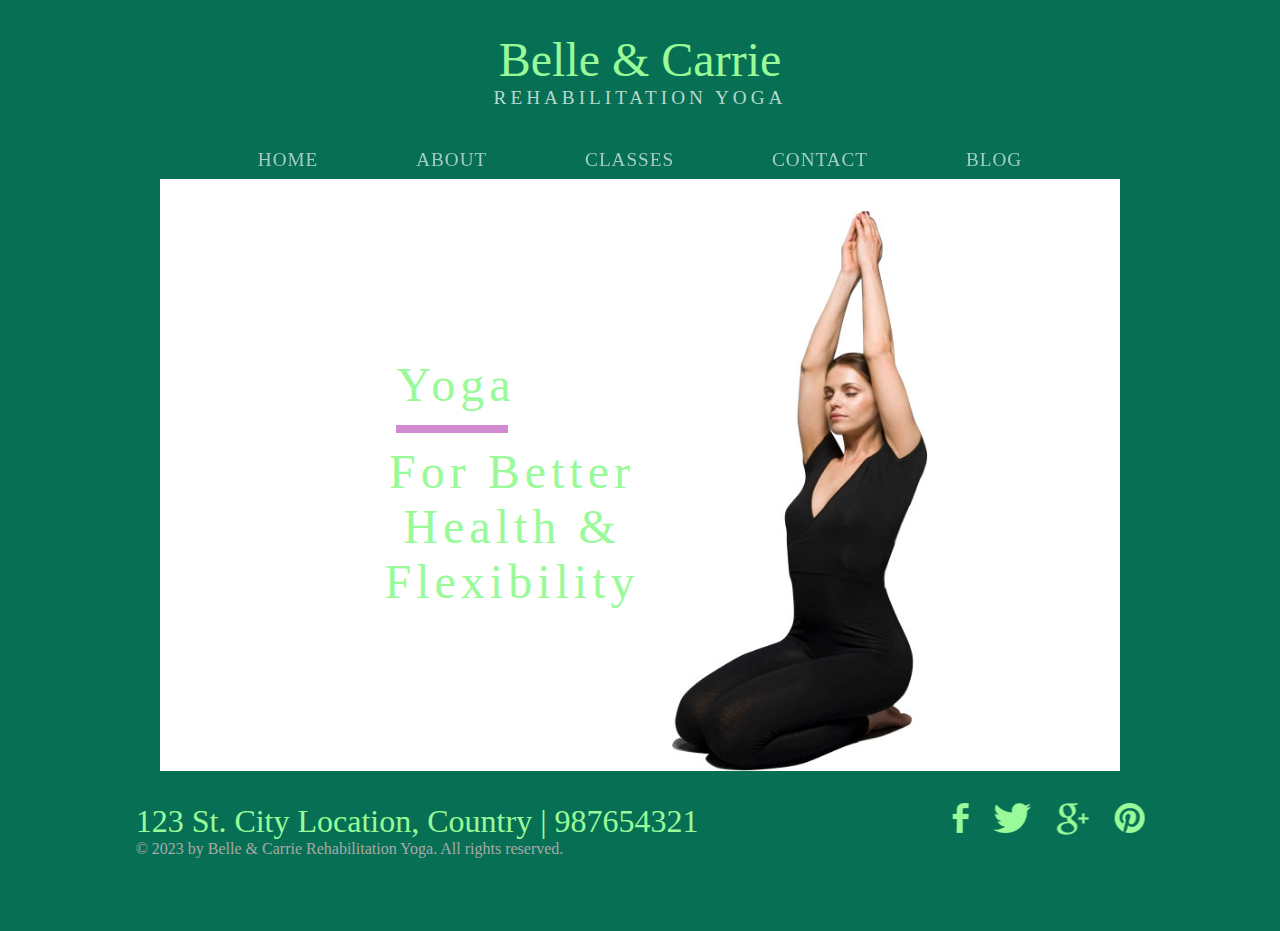
<file: grid responsive/index.html>
<!DOCTYPE html>
<html lang="en">
  <head>
    <meta charset="UTF-8" />
    <meta http-equiv="X-UA-Compatible" content="IE=edge" />
    <meta name="viewport" content="width=device-width, initial-scale=1.0" />
    <title>Document</title>
    <link rel="stylesheet" href="style.css" />
  </head>
  <body>
    <div class="header">
      <div class="header__brige">
        <input class="checkbox" type="checkbox" id="label" />
        <nav class="nav__list">
          <ul class="nav__ul__list">
            <li><a href="index.html">home</a></li>
            <li><a href="about.html">about</a></li>
            <li><a href="classes.html">classes</a></li>
            <li><a href="contact.html">contact</a></li>
            <li><a href="blog.html">blog</a></li>
          </ul>
        </nav>
        <label class="label" for="label">
          <span class="bar bar__one"></span>
          <span class="bar bar__two"></span>
          <span class="bar bar__three"></span>
        </label>
        <div class="header__box">
          <div class="block">
            <h1>belle & carrie</h1>
            <h3>rehabilitation yoga</h3>
          </div>
        </div>
        <div class="hero container">
          <div class="hero__main">
            <div class="hero__main__left">
              <h1 class="hero__main__left__h1 yoga">yoga</h1>
              <h1 class="hero__main__left__h1">
                for better health & flexibility
              </h1>
            </div>
            <div class="girl__block">
              <img class="girl__img" src="./images/lady-in-yoga.jpg" alt="" />
            </div>
          </div>
        </div>
      </div>
    </div>
    <div class="header__footer hero__header__footer">
      <div class="header__footer__left">
        <p class="header__footer__font__one">
          123 St. City Location, Country | 987654321
        </p>
        <p class="header__footer__font__two">
          © 2023 by Belle & Carrie Rehabilitation Yoga. All rights reserved.
        </p>
      </div>
      <div class="social__media">
        <a href=""><img src="./images/icon-facebook.png" alt="" /></a>
        <a href=""><img src="./images/icon-twitter.png" alt="" /></a>
        <a href=""><img src="./images/icon-googleplus.png" alt="" /></a>
        <a href=""><img src="./images/icon-pinterest.png" alt="" /></a>
      </div>
    </div>
  </body>
</html>
</file>
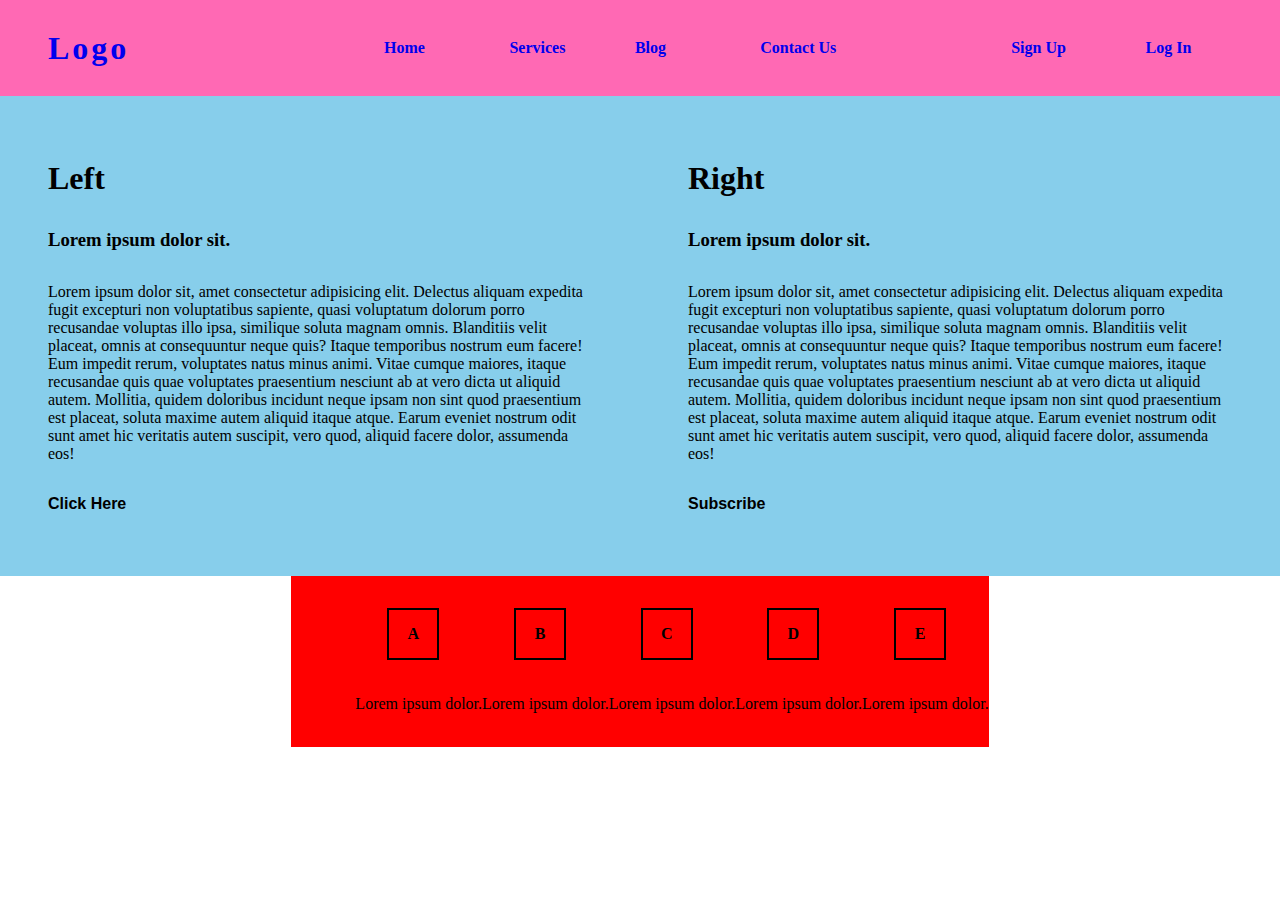
<file: grid web/index.html>
<!DOCTYPE html>
<html lang="en">
  <head>
    <meta charset="UTF-8" />
    <meta http-equiv="X-UA-Compatible" content="IE=edge" />
    <meta name="viewport" content="width=device-width, initial-scale=1.0" />
    <title>Document</title>
    <link rel="stylesheet" href="style.css" />
  </head>
  <body>
    <div class="parent">
      <header class="header">
        <div><a class="logo" href="#">logo</a></div>
        <nav class="nav__list">
          <ul class="nav__list__ul">
            <li class="nav__list__li"><a href="#">home</a></li>
            <li class="nav__list__li"><a href="#">services</a></li>
            <li class="nav__list__li"><a href="#">blog</a></li>
            <li class="nav__list__li"><a href="#">contact us</a></li>
          </ul>
          <div class="nav__list__twoul">
            <li class="nav__list__li"><a href="#">sign up</a></li>
            <li class="nav__list__li"><a href="#">log in</a></li>
          </div>
        </nav>
      </header>
      <main class="main">
        <div class="main__left">
          <h1>left</h1>
          <h3>Lorem ipsum dolor sit.</h3>
          <p>
            Lorem ipsum dolor sit, amet consectetur adipisicing elit. Delectus
            aliquam expedita fugit excepturi non voluptatibus sapiente, quasi
            voluptatum dolorum porro recusandae voluptas illo ipsa, similique
            soluta magnam omnis. Blanditiis velit placeat, omnis at consequuntur
            neque quis? Itaque temporibus nostrum eum facere! Eum impedit rerum,
            voluptates natus minus animi. Vitae cumque maiores, itaque
            recusandae quis quae voluptates praesentium nesciunt ab at vero
            dicta ut aliquid autem. Mollitia, quidem doloribus incidunt neque
            ipsam non sint quod praesentium est placeat, soluta maxime autem
            aliquid itaque atque. Earum eveniet nostrum odit sunt amet hic
            veritatis autem suscipit, vero quod, aliquid facere dolor, assumenda
            eos!
          </p>
          <div class="block"><button class="btn">click here</button></div>
        </div>
        <div class="main__right">
          <h1>right</h1>
          <h3>Lorem ipsum dolor sit.</h3>
          <p>
            Lorem ipsum dolor sit, amet consectetur adipisicing elit. Delectus
            aliquam expedita fugit excepturi non voluptatibus sapiente, quasi
            voluptatum dolorum porro recusandae voluptas illo ipsa, similique
            soluta magnam omnis. Blanditiis velit placeat, omnis at consequuntur
            neque quis? Itaque temporibus nostrum eum facere! Eum impedit rerum,
            voluptates natus minus animi. Vitae cumque maiores, itaque
            recusandae quis quae voluptates praesentium nesciunt ab at vero
            dicta ut aliquid autem. Mollitia, quidem doloribus incidunt neque
            ipsam non sint quod praesentium est placeat, soluta maxime autem
            aliquid itaque atque. Earum eveniet nostrum odit sunt amet hic
            veritatis autem suscipit, vero quod, aliquid facere dolor, assumenda
            eos!
          </p>
          <div class="block"><button class="btn">subscribe</button></div>
        </div>
      </main>
      <footer class="footer">
        <div class="footer__up">
          <div class="box">a</div>
          <div class="box">b</div>
          <div class="box">c</div>
          <div class="box">d</div>
          <div class="box">e</div>
        </div>
        <div class="footer__down">
          <div class="block">Lorem ipsum dolor.</div>
          <div class="block">Lorem ipsum dolor.</div>
          <div class="block">Lorem ipsum dolor.</div>
          <div class="block">Lorem ipsum dolor.</div>
          <div class="block">Lorem ipsum dolor.</div>
        </div>
      </footer>
    </div>
  </body>
</html>
</file>
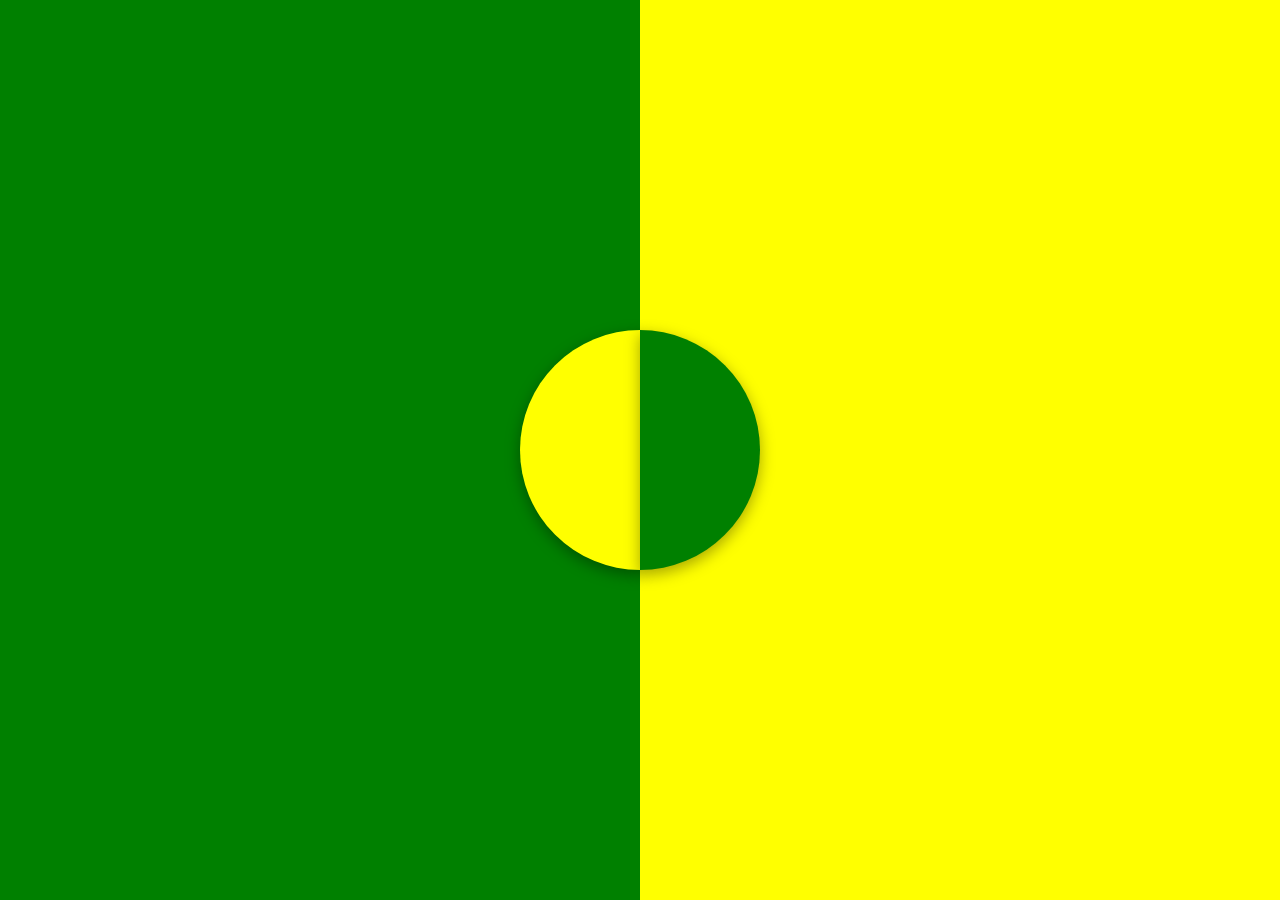
<file: one/index.html>
<!DOCTYPE html>
<html lang="en">
  <head>
    <meta charset="UTF-8" />
    <meta http-equiv="X-UA-Compatible" content="IE=edge" />
    <meta name="viewport" content="width=device-width, initial-scale=1.0" />
    <title>khushi</title>
    <link rel="stylesheet" href="style.css" />
  </head>
  <body>
    <div class="parent">
      <div class="left"></div>
      <div class="right"></div>
      <div class="circle">
        <div class="circle__left"></div>
        <div class="circle__right"></div>
      </div>
    </div>
  </body>
</html>
</file>
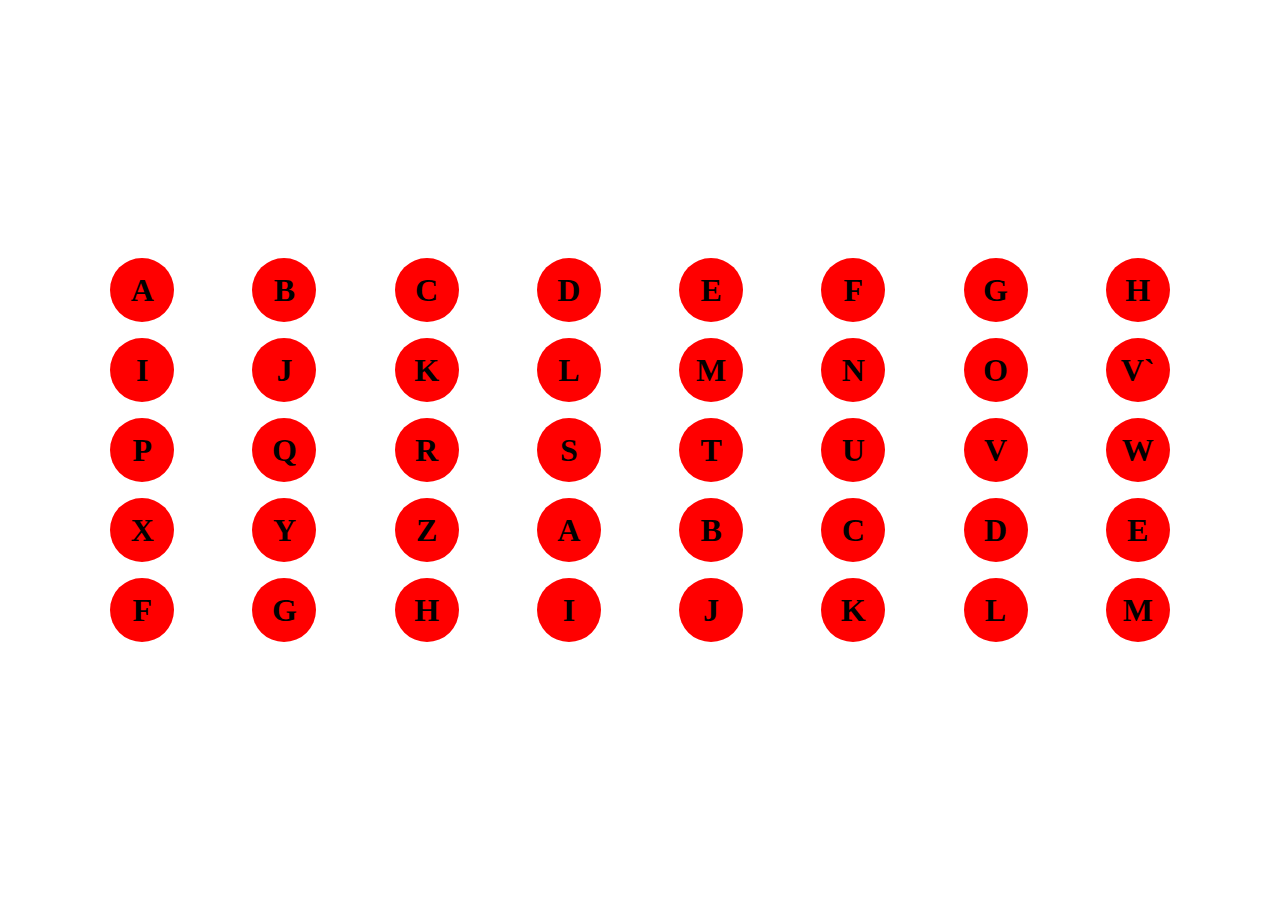
<file: two/index.html>
<!DOCTYPE html>
<html lang="en">
  <head>
    <meta charset="UTF-8" />
    <meta http-equiv="X-UA-Compatible" content="IE=edge" />
    <meta name="viewport" content="width=device-width, initial-scale=1.0" />
    <title>Document</title>
    <link rel="stylesheet" href="style.css" />
  </head>
  <body>
    <div class="parent">
      <div class="one">
        <div class="eight">a</div>
        <div class="eight">b</div>
        <div class="eight">c</div>
        <div class="eight">d</div>
        <div class="eight">e</div>
        <div class="eight">f</div>
        <div class="eight">g</div>
        <div class="eight">h</div>
      </div>
      <div class="two">
        <div class="eight">i</div>
        <div class="eight">j</div>
        <div class="eight">k</div>
        <div class="eight">l</div>
        <div class="eight">m</div>
        <div class="eight">n</div>
        <div class="eight">o</div>
        <div class="eight">v`</div>
      </div>
      <div class="three">
        <div class="eight">p</div>
        <div class="eight">q</div>
        <div class="eight">r</div>
        <div class="eight">s</div>
        <div class="eight">t</div>
        <div class="eight">u</div>
        <div class="eight">v</div>
        <div class="eight">w</div>
      </div>
      <div class="four">
        <div class="eight">x</div>
        <div class="eight">y</div>
        <div class="eight">z</div>
        <div class="eight">a</div>
        <div class="eight">b</div>
        <div class="eight">c</div>
        <div class="eight">d</div>
        <div class="eight">e</div>
      </div>
      <div class="five">
        <div class="eight">f</div>
        <div class="eight">g</div>
        <div class="eight">h</div>
        <div class="eight">i</div>
        <div class="eight">j</div>
        <div class="eight">k</div>
        <div class="eight">l</div>
        <div class="eight">m</div>
      </div>
    </div>
  </body>
</html>
</file>
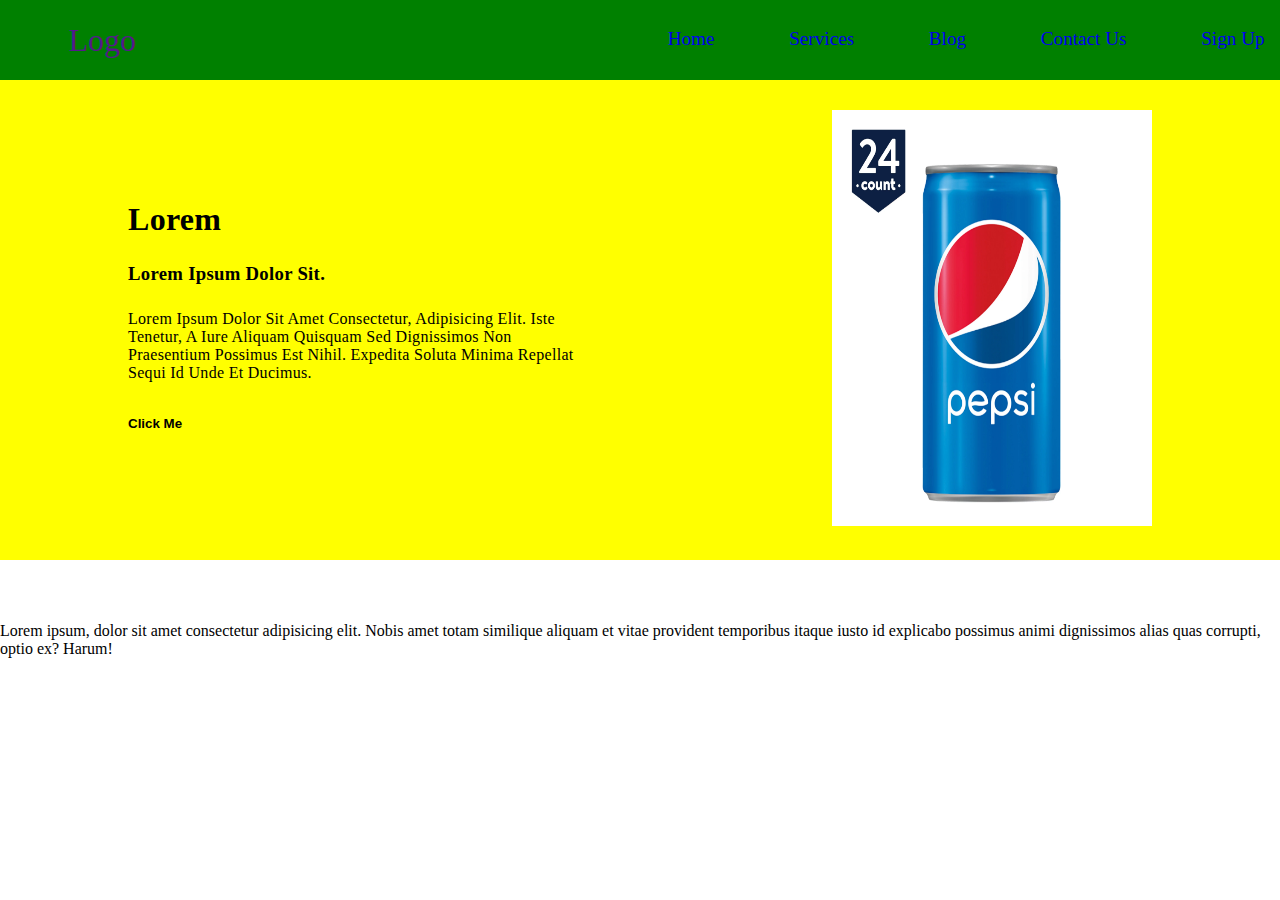
<file: website sasti/index.html>
<!DOCTYPE html>
<html lang="en">
  <head>
    <meta charset="UTF-8" />
    <meta http-equiv="X-UA-Compatible" content="IE=edge" />
    <meta name="viewport" content="width=device-width, initial-scale=1.0" />
    <title>Document</title>
    <link rel="stylesheet" href="style.css" />
  </head>
  <body>
    <div class="parent">
      <header class="header">
        <div class="logo"><a href="">logo</a></div>
        <nav class="header__nav">
          <ul>
            <li><a href="#">home</a></li>
            <li><a href="#">services</a></li>
            <li><a href="#">blog</a></li>
            <li><a href="#">contact us</a></li>
            <li><a href="#">sign up</a></li>
          </ul>
        </nav>
      </header>
      <main class="main">
        <div class="main__left">
          <h1>lorem</h1>
          <h3>Lorem ipsum dolor sit.</h3>
          <p>
            Lorem ipsum dolor sit amet consectetur, adipisicing elit. Iste
            tenetur, a iure aliquam quisquam sed dignissimos non praesentium
            possimus est nihil. Expedita soluta minima repellat sequi id unde et
            ducimus.
          </p>
          <div class="block"><button class="btn">click me</button></div>
        </div>
        <div class="main__right">
          <img class="pepsi" src="../website sasti/pepso.webp" alt="" />
        </div>
      </main>
      <footer class="footer">
        <p>
          Lorem ipsum, dolor sit amet consectetur adipisicing elit. Nobis amet
          totam similique aliquam et vitae provident temporibus itaque iusto id
          explicabo possimus animi dignissimos alias quas corrupti, optio ex?
          Harum!
        </p>
      </footer>
    </div>
  </body>
</html>
</file>
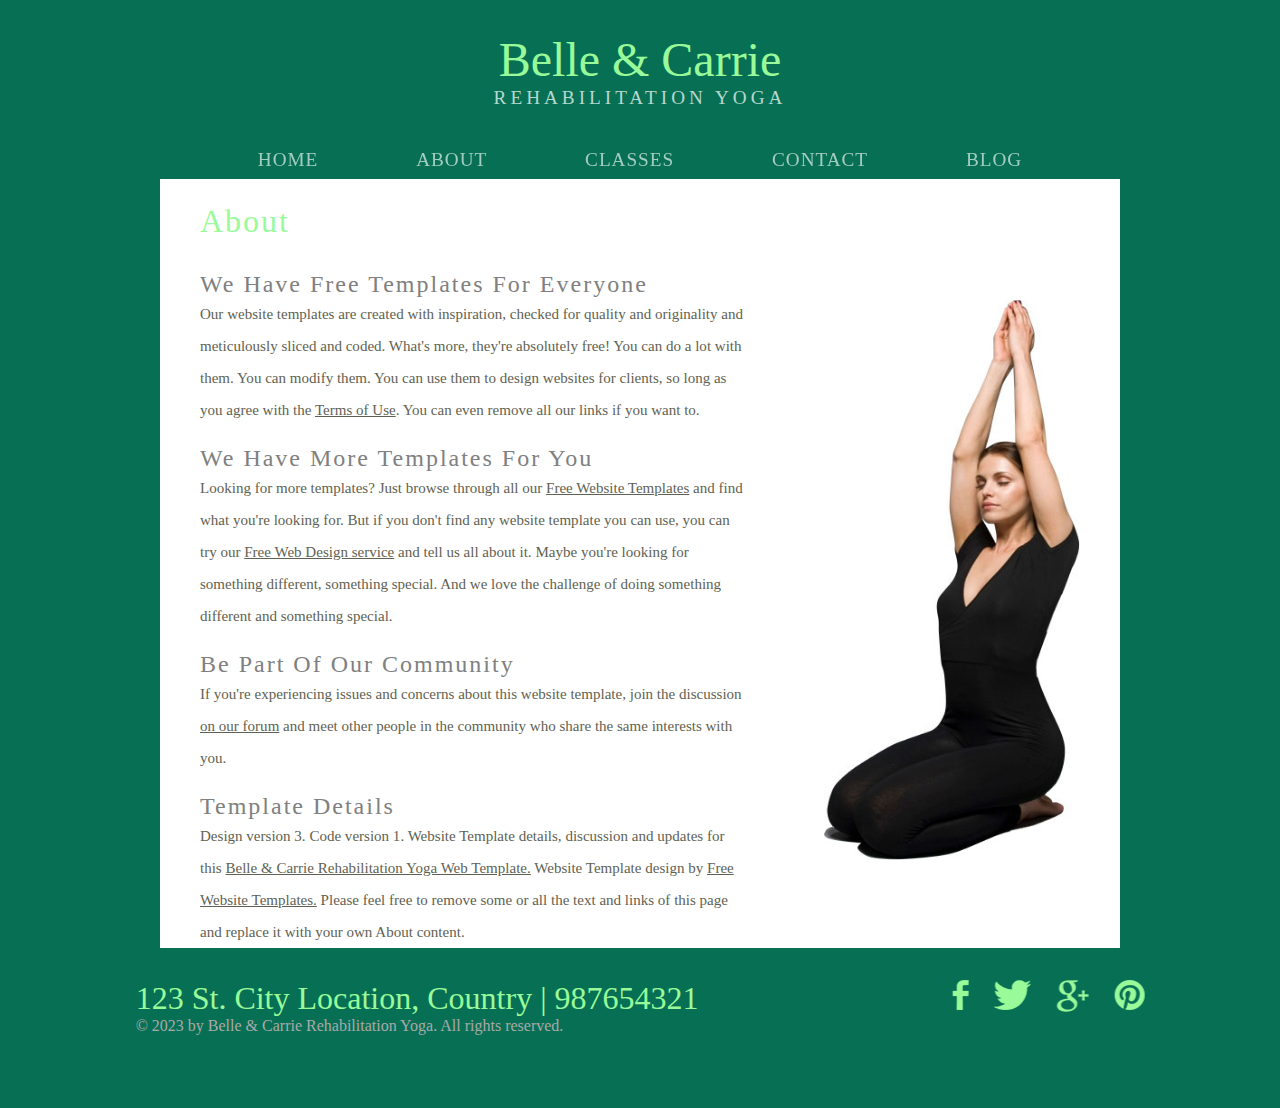
<file: grid responsive/about.html>
<!DOCTYPE html>
<html lang="en">
  <head>
    <meta charset="UTF-8" />
    <meta http-equiv="X-UA-Compatible" content="IE=edge" />
    <meta name="viewport" content="width=device-width, initial-scale=1.0" />
    <title>Document</title>
    <link rel="stylesheet" href="style.css" />
  </head>
  <body>
    <div class="header">
      <div class="header__brige">
        <input class="checkbox" type="checkbox" id="label" />
        <nav class="nav__list">
          <ul class="nav__ul__list">
            <li><a href="index.html">home</a></li>
            <li><a href="about.html">about</a></li>
            <li><a href="classes.html">classes</a></li>
            <li><a href="contact.html">contact</a></li>
            <li><a href="blog.html">blog</a></li>
          </ul>
        </nav>
        <label class="label" for="label">
          <span class="bar bar__one"></span>
          <span class="bar bar__two"></span>
          <span class="bar bar__three"></span>
        </label>
        <div class="header__box">
          <div class="block">
            <h1>belle & carrie</h1>
            <h3>rehabilitation yoga</h3>
          </div>
        </div>
        <div class="about container">
          <div class="left__about">
            <h1>about</h1>
            <div class="pair">
              <h3>We Have Free Templates for Everyone</h3>
              <p>
                Our website templates are created with inspiration, checked for
                quality and originality and meticulously sliced and coded.
                What's more, they're absolutely free! You can do a lot with
                them. You can modify them. You can use them to design websites
                for clients, so long as you agree with the
                <a class="links" href="">Terms of Use</a>. You can even remove
                all our links if you want to.
              </p>
            </div>
            <div class="pair">
              <h3>We Have More Templates for You</h3>
              <p>
                Looking for more templates? Just browse through all our
                <a class="links" href="">Free Website Templates</a> and find
                what you're looking for. But if you don't find any website
                template you can use, you can try our
                <a class="links" href="">Free Web Design service</a> and tell us
                all about it. Maybe you're looking for something different,
                something special. And we love the challenge of doing something
                different and something special.
              </p>
            </div>
            <div class="pair">
              <h3>Be Part of Our Community</h3>
              <p>
                If you're experiencing issues and concerns about this website
                template, join the discussion
                <a class="links" href="">on our forum</a> and meet other people
                in the community who share the same interests with you.
              </p>
            </div>
            <div class="pair">
              <h3>Template Details</h3>
              <p>
                Design version 3. Code version 1. Website Template details,
                discussion and updates for this
                <a class="links" href=""
                  >Belle & Carrie Rehabilitation Yoga Web Template.</a
                >
                Website Template design by
                <a class="links" href="">Free Website Templates.</a> Please feel
                free to remove some or all the text and links of this page and
                replace it with your own About content.
              </p>
            </div>
          </div>
          <div class="right__about">
            <div class="girl__block">
              <img class="girl__img" src="./images/lady-in-yoga.jpg" alt="" />
            </div>
          </div>
        </div>
      </div>
    </div>
    <div class="header__footer about__header__footer">
      <div class="header__footer__left">
        <p class="header__footer__font__one">
          123 St. City Location, Country | 987654321
        </p>
        <p class="header__footer__font__two">
          © 2023 by Belle & Carrie Rehabilitation Yoga. All rights reserved.
        </p>
      </div>
      <div class="social__media">
        <a href=""><img src="./images/icon-facebook.png" alt="" /></a>
        <a href=""><img src="./images/icon-twitter.png" alt="" /></a>
        <a href=""><img src="./images/icon-googleplus.png" alt="" /></a>
        <a href=""><img src="./images/icon-pinterest.png" alt="" /></a>
      </div>
    </div>
  </body>
</html>
</file>
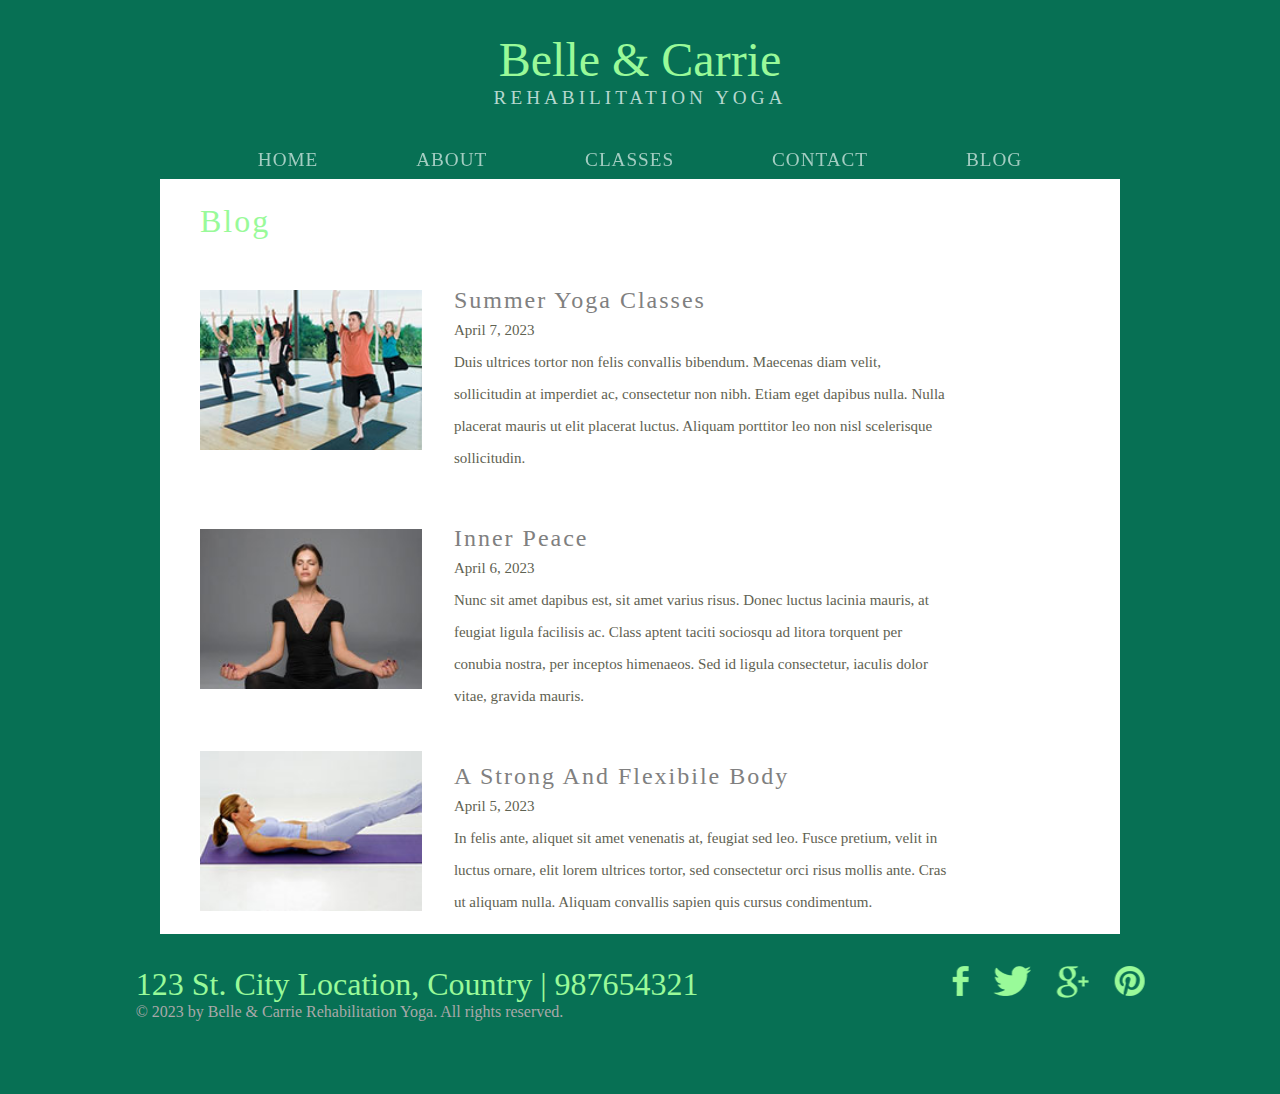
<file: grid responsive/blog.html>
<!DOCTYPE html>
<html lang="en">
  <head>
    <meta charset="UTF-8" />
    <meta http-equiv="X-UA-Compatible" content="IE=edge" />
    <meta name="viewport" content="width=device-width, initial-scale=1.0" />
    <title>Document</title>
    <link rel="stylesheet" href="style.css" />
  </head>
  <body>
    <div class="header">
      <div class="header__brige">
        <input class="checkbox" type="checkbox" id="label" />
        <nav class="nav__list">
          <ul class="nav__ul__list">
            <li><a href="index.html">home</a></li>
            <li><a href="about.html">about</a></li>
            <li><a href="classes.html">classes</a></li>
            <li><a href="contact.html">contact</a></li>
            <li><a href="blog.html">blog</a></li>
          </ul>
        </nav>
        <label class="label" for="label">
          <span class="bar bar__one"></span>
          <span class="bar bar__two"></span>
          <span class="bar bar__three"></span>
        </label>
        <div class="header__box">
          <div class="block">
            <h1>belle & carrie</h1>
            <h3>rehabilitation yoga</h3>
          </div>
        </div>
        <div class="blog container">
          <div class="left__blog">
            <h1>blog</h1>
          </div>
          <div class="right__blog">
            <div class="blog__block">
              <img src="./images/group-yoga.jpg" alt="" />
              <div class="pair">
                <h3>summer yoga classes</h3>
                <p>April 7, 2023</p>
                <p>
                  Duis ultrices tortor non felis convallis bibendum. Maecenas
                  diam velit, sollicitudin at imperdiet ac, consectetur non
                  nibh. Etiam eget dapibus nulla. Nulla placerat mauris ut elit
                  placerat luctus. Aliquam porttitor leo non nisl scelerisque
                  sollicitudin.
                </p>
              </div>
            </div>
            <div class="blog__block">
              <img src="./images/yoga-concentrating.jpg" alt="" />
              <div class="pair">
                <h3>inner peace</h3>
                <p>April 6, 2023</p>
                <p>
                  Nunc sit amet dapibus est, sit amet varius risus. Donec luctus
                  lacinia mauris, at feugiat ligula facilisis ac. Class aptent
                  taciti sociosqu ad litora torquent per conubia nostra, per
                  inceptos himenaeos. Sed id ligula consectetur, iaculis dolor
                  vitae, gravida mauris.
                </p>
              </div>
            </div>
            <div class="blog__block">
              <img src="./images/lying-yoga.jpg" alt="" />
              <div class="pair">
                <h3>a strong and flexibile body</h3>
                <p>April 5, 2023</p>
                <p>
                  In felis ante, aliquet sit amet venenatis at, feugiat sed leo.
                  Fusce pretium, velit in luctus ornare, elit lorem ultrices
                  tortor, sed consectetur orci risus mollis ante. Cras ut
                  aliquam nulla. Aliquam convallis sapien quis cursus
                  condimentum.
                </p>
              </div>
            </div>
          </div>
        </div>
      </div>
    </div>
    <div class="header__footer blog__header__footer">
      <div class="header__footer__left">
        <p class="header__footer__font__one">
          123 St. City Location, Country | 987654321
        </p>
        <p class="header__footer__font__two">
          © 2023 by Belle & Carrie Rehabilitation Yoga. All rights reserved.
        </p>
      </div>
      <div class="social__media">
        <a href=""><img src="./images/icon-facebook.png" alt="" /></a>
        <a href=""><img src="./images/icon-twitter.png" alt="" /></a>
        <a href=""><img src="./images/icon-googleplus.png" alt="" /></a>
        <a href=""><img src="./images/icon-pinterest.png" alt="" /></a>
      </div>
    </div>
  </body>
</html>
</file>
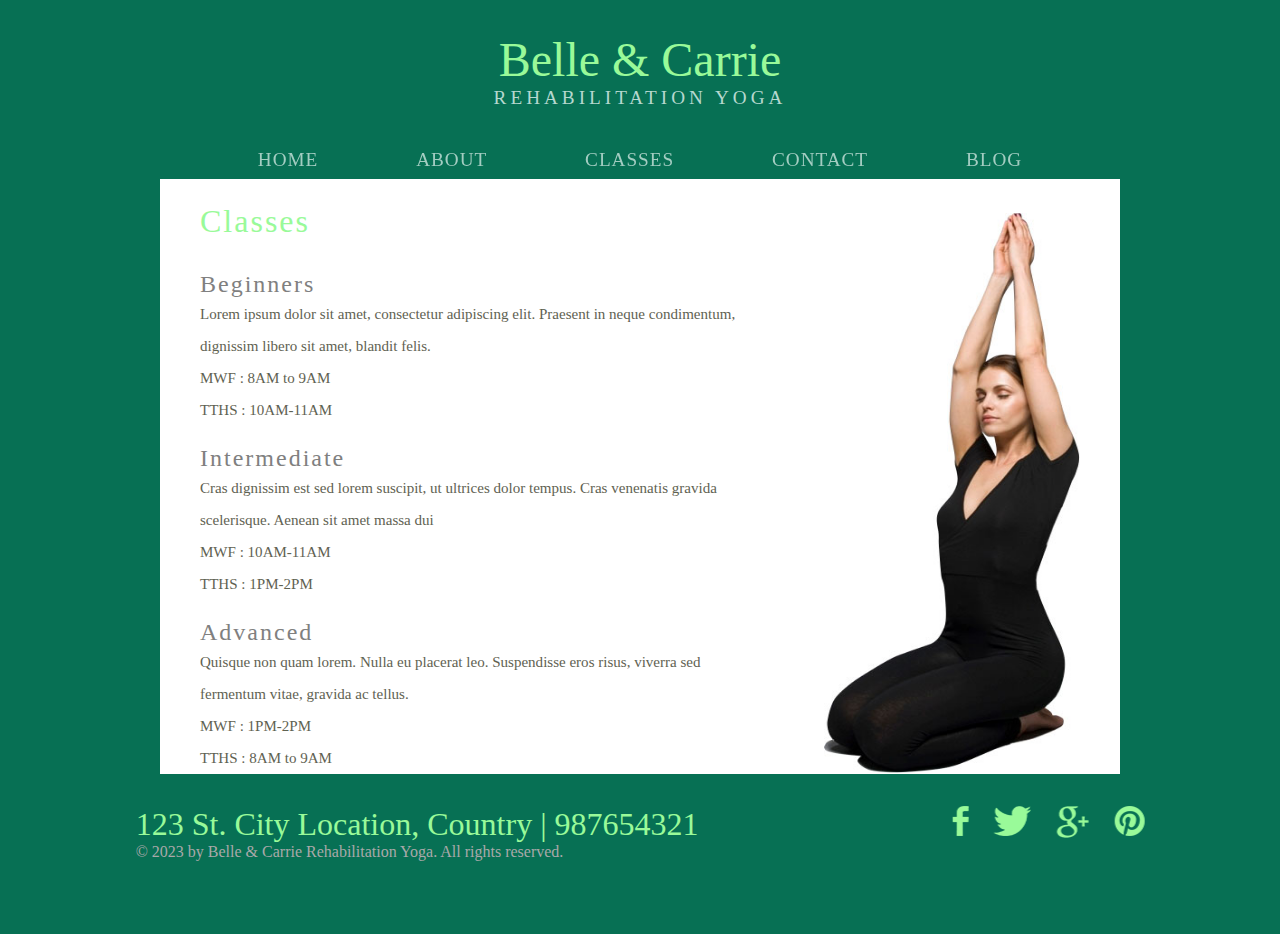
<file: grid responsive/classes.html>
<!DOCTYPE html>
<html lang="en">
  <head>
    <meta charset="UTF-8" />
    <meta http-equiv="X-UA-Compatible" content="IE=edge" />
    <meta name="viewport" content="width=device-width, initial-scale=1.0" />
    <title>Document</title>
    <link rel="stylesheet" href="style.css" />
  </head>
  <body>
    <div class="header">
      <div class="header__brige">
        <input class="checkbox" type="checkbox" id="label" />
        <nav class="nav__list">
          <ul class="nav__ul__list">
            <li><a href="index.html">home</a></li>
            <li><a href="about.html">about</a></li>
            <li><a href="classes.html">classes</a></li>
            <li><a href="contact.html">contact</a></li>
            <li><a href="blog.html">blog</a></li>
          </ul>
        </nav>
        <label class="label" for="label">
          <span class="bar bar__one"></span>
          <span class="bar bar__two"></span>
          <span class="bar bar__three"></span>
        </label>
        <div class="header__box">
          <div class="block">
            <h1>belle & carrie</h1>
            <h3>rehabilitation yoga</h3>
          </div>
        </div>
        <div class="classes container">
          <div class="left__classes">
            <h1>classes</h1>
            <div class="pair">
              <h3>Beginners</h3>
              <p>
                Lorem ipsum dolor sit amet, consectetur adipiscing elit.
                Praesent in neque condimentum, dignissim libero sit amet,
                blandit felis.
              </p>
              <p>MWF : 8AM to 9AM</p>
              <p>TTHS : 10AM-11AM</p>
            </div>
            <div class="pair">
              <h3>Intermediate</h3>
              <p>
                Cras dignissim est sed lorem suscipit, ut ultrices dolor tempus.
                Cras venenatis gravida scelerisque. Aenean sit amet massa dui
              </p>
              <p>MWF : 10AM-11AM</p>
              <p>TTHS : 1PM-2PM</p>
            </div>
            <div class="pair">
              <h3>Advanced</h3>
              <p>
                Quisque non quam lorem. Nulla eu placerat leo. Suspendisse eros
                risus, viverra sed fermentum vitae, gravida ac tellus.
              </p>
              <p>MWF : 1PM-2PM</p>
              <p>TTHS : 8AM to 9AM</p>
            </div>
          </div>
          <div class="right__classes">
            <div class="girl__block">
              <img class="girl__img" src="./images/lady-in-yoga.jpg" alt="" />
            </div>
          </div>
        </div>
      </div>
    </div>
    <div class="header__footer classes__header__footer">
      <div class="header__footer__left">
        <p class="header__footer__font__one">
          123 St. City Location, Country | 987654321
        </p>
        <p class="header__footer__font__two">
          © 2023 by Belle & Carrie Rehabilitation Yoga. All rights reserved.
        </p>
      </div>
      <div class="social__media">
        <a href=""><img src="./images/icon-facebook.png" alt="" /></a>
        <a href=""><img src="./images/icon-twitter.png" alt="" /></a>
        <a href=""><img src="./images/icon-googleplus.png" alt="" /></a>
        <a href=""><img src="./images/icon-pinterest.png" alt="" /></a>
      </div>
    </div>
  </body>
</html>
</file>
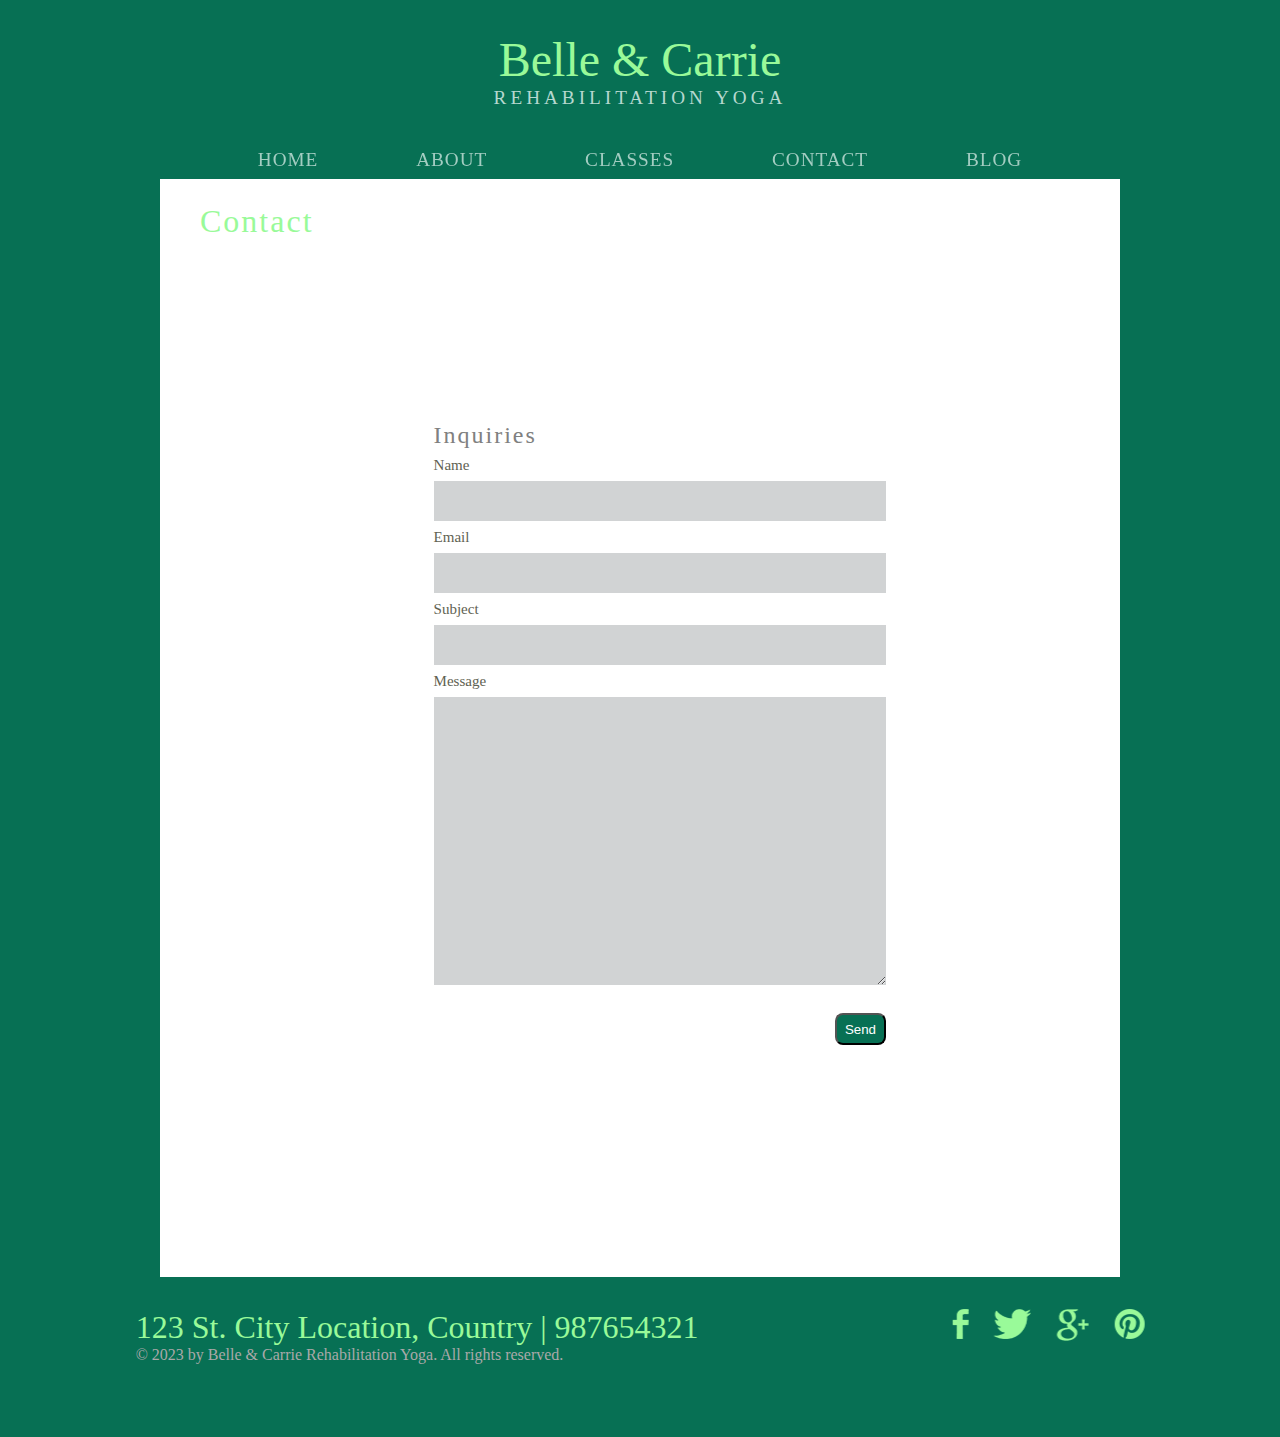
<file: grid responsive/contact.html>
<!DOCTYPE html>
<html lang="en">
  <head>
    <meta charset="UTF-8" />
    <meta http-equiv="X-UA-Compatible" content="IE=edge" />
    <meta name="viewport" content="width=device-width, initial-scale=1.0" />
    <title>Document</title>
    <link rel="stylesheet" href="style.css" />
  </head>
  <body>
    <div class="header">
      <div class="header__brige">
        <input class="checkbox" type="checkbox" id="label" />
        <nav class="nav__list">
          <ul class="nav__ul__list">
            <li><a href="index.html">home</a></li>
            <li><a href="about.html">about</a></li>
            <li><a href="classes.html">classes</a></li>
            <li><a href="contact.html">contact</a></li>
            <li><a href="blog.html">blog</a></li>
          </ul>
        </nav>
        <label class="label" for="label">
          <span class="bar bar__one"></span>
          <span class="bar bar__two"></span>
          <span class="bar bar__three"></span>
        </label>
        <div class="header__box">
          <div class="block">
            <h1>belle & carrie</h1>
            <h3>rehabilitation yoga</h3>
          </div>
        </div>
        <div class="contact container">
          <div class="left__contact">
            <h1>contact</h1>
          </div>
          <div class="right__contact">
            <div class="pair">
              <h3>Inquiries</h3>
              <form class="contact__form">
                <p>name</p>
                <input type="text" />
                <p>email</p>
                <input type="email" />
                <p>subject</p>
                <input type="text" />
                <p>message</p>
                <textarea name="" id="" cols="30" rows="10"></textarea>
                <div class="contact__block">
                  <button class="contact__btn">send</button>
                </div>
              </form>
            </div>
          </div>
        </div>
      </div>
    </div>
    <div class="header__footer contact__header__footer">
      <div class="header__footer__left">
        <p class="header__footer__font__one">
          123 St. City Location, Country | 987654321
        </p>
        <p class="header__footer__font__two">
          © 2023 by Belle & Carrie Rehabilitation Yoga. All rights reserved.
        </p>
      </div>
      <div class="social__media">
        <a href=""><img src="./images/icon-facebook.png" alt="" /></a>
        <a href=""><img src="./images/icon-twitter.png" alt="" /></a>
        <a href=""><img src="./images/icon-googleplus.png" alt="" /></a>
        <a href=""><img src="./images/icon-pinterest.png" alt="" /></a>
      </div>
    </div>
  </body>
</html>
</file>
<file: grid responsive/style.css>
* {
  padding: 0%;
  margin: 0%;
  /* border: 1px solid red; */
}

body {
  background: var(--clr--one);
}

:root {
  --clr--one: #077054;
  --clr--two: #99fa99;
  --clr--three: #b6d8cf;
  --clr--four: #5f6252;

  --fs-one: 3rem;
  --fs-two: 2rem;
  --fs-three: 1.2rem;
  --fs-four: 0.94rem;
  --fs-five: 1.5rem;
}

.container {
  background: white;
  width: 100%;
  margin-top: 6.4rem;
}

.header__box {
  position: relative;
  top: 5rem;
  /* border: 2px solid red; */
}

.header__box .block h3 {
  font-size: var(--fs-three);
  color: #b6d8cf;
  letter-spacing: 4px;
}

.header__brige {
  position: relative;
  top: 0;
  margin-inline: 2.5rem;
}

.nav__list {
  background: var(--clr--one);
  position: absolute;
  width: 100%;
  z-index: 1;
  opacity: 0.9;
  left: 50%;
  transform: translate(-50%, 22%);
}

.checkbox:not(:checked) ~ nav {
  display: none;
}

.checkbox {
  display: none;
}

.checkbox:checked ~ .label .bar__one {
  display: none;
}

.checkbox:checked ~ .label .bar__two {
  rotate: 45deg;
  width: 1.7rem;
  left: 2.6%;
  top: 35%;
}

.checkbox:checked ~ .label .bar__three {
  position: absolute;
  rotate: -45deg;
  left: 2.6%;
  top: 35%;
  /* border: 1px solid red; */
  width: 1.7rem;
}

.label {
  position: absolute;
  top: 1rem;
  right: 0;
  /* transform: translate(0%, 60%); */
  border: 1px solid var(--clr--two);
  border-radius: 2px;
  cursor: pointer;
  height: 2.3rem;
  width: 2.3rem;
  z-index: 1;
}

.label .bar {
  display: block;
  height: 4px;
  width: 1.2rem;
  background: var(--clr--two);
  margin-left: 0.2rem;
  margin-top: 0.2rem;
  position: relative;
  left: 17%;
  top: 17%;
}

.nav__ul__list a {
  text-transform: uppercase;
  text-decoration: none;
  font-size: var(--fs-three);
  font-weight: bold;
  letter-spacing: 1px;
  color: white;
}

li {
  list-style: none;
}

.nav__ul__list li a {
  height: 3rem;
  display: flex;
  align-items: center;
  padding-left: 1rem;
  list-style: none;
  border: 1px solid var(--clr--two);
}

.nav__ul__list li:hover {
  background: var(--clr--two);
  transition: all ease-in-out 0.2s;
  cursor: pointer;
}
/*  */

/*  */

/* header__footer */

.header__footer {
  display: flex;
  flex-direction: column;
  justify-content: center;
  align-items: center;
  gap: 1.5rem;
  margin-top: 2rem;
}

.header__footer__font__one {
  font-size: var(--fs-two);
  color: var(--clr--two);
  text-align: center;
}

.header__footer__font__two {
  color: darkgrey;
  text-align: center;
}

.social__media {
  display: flex;
  width: 12rem;
  justify-content: space-between;
  /* border: 1px solid red; */
}

/* header__footer__end */

.header h1,
h3 {
  display: flex;
  justify-content: center;
  font-size: var(--fs-two);
  text-transform: uppercase;
  color: grey;
  font-weight: 100;
}

.header h1 {
  font-size: var(--fs-one);
  text-transform: capitalize;
  color: var(--clr--two);
}

/* hero__main */

.hero__main {
  display: flex;
  flex-direction: column;
  justify-content: space-between;
  /* border: 4px solid red; */
}

.hero__main__left {
  display: flex;
  flex-direction: column;
  align-items: center;
  justify-content: center;
  /* border: 2px solid red; */
  width: 100%;
}

.hero__main__left__h1 {
  font-size: var(--fs-one);
  color: green;
  font-weight: 100;
  text-transform: capitalize;
  text-align: center;
  width: 20rem;
  letter-spacing: 5px;
  margin-top: 2rem;
}

.yoga {
  text-transform: uppercase;
  margin-top: 1rem;
}

.yoga::after {
  content: "";
  display: block;
  width: 7rem;
  height: 0.5rem;
  background: rgb(163, 26, 163);
  opacity: 0.5;
  position: relative;
  left: 50%;
  transform: translate(-250%, 850%);
}

.girl__block {
  display: flex;
  justify-content: center;
  align-items: center;
  width: 100%;
}

.girl__img {
  width: 16rem;
  height: 35rem;
  margin-top: 2rem;
  /* border: 1px solid red; */
}

/* hero__main__end*/

/* COMMAN__PAGE__STARTED */

.hero > *,
.about > *,
.classes > *,
.contact > *,
.blog > * {
  margin-inline: 1.3rem;
  display: flex;
  flex-direction: column;
  /* border: 2px solid red; */
}

.about h1,
.classes h1,
.contact h1,
.blog h1 {
  font-size: var(--fs-two);
  /* border: 1px solid green; */
  height: 3rem;
  display: flex;
  justify-content: left;
  align-items: left;
  letter-spacing: 2px;
  margin-top: 1.5rem;
}

.pair {
  margin-top: 1.2rem;
}

.pair h3 {
  font-size: var(--fs-five);
  text-transform: capitalize;
  font-weight: lighter;
  letter-spacing: 2px;
  display: flex;
  align-items: left;
  justify-content: left;
}

.pair p {
  line-height: 2rem;
  font-size: var(--fs-four);
  color: var(--clr--four);
}

.links {
  color: var(--clr--four);
}

.links:hover {
  cursor: pointer;
  color: blue;
}

/* COMMAN__PAGE__STARTED__ENDED */

/* CLASSES__PAGE__START*/

/* CLASSES__PAGE__END*/

/* CONTACT__PAGE__START */

.contact {
  height: 122vh;
}

.contact__form p {
  text-transform: capitalize;
}

.contact__form input,
textarea {
  min-width: 100%;
  max-width: 100%;
  height: 2.5rem;
  background: #d1d3d4;
  border: transparent;
  font-size: 1rem;
}

.contact__form :nth-child(8) {
  min-height: 18rem;
  max-height: 18rem;
  /* border: 2px solid red; */
}

.contact__block {
  width: 100%;
  height: 3rem;
  display: flex;
  justify-content: end;
  align-items: center;
  margin-top: 1rem;
  /* border: 2px solid red; */
}

.contact__btn {
  width: 3.2rem;
  height: 2rem;
  border-radius: 0.5rem;
  text-transform: capitalize;
  background: var(--clr--one);
  color: white;
}

/* CONTACT__PAGE__END */

/* BLOG__PAGE__START */

.blog__block {
  display: flex;
  flex-direction: column;
  align-items: center;
  /* border: 3px solid red; */
}

.blog__block img {
  width: clamp(12rem, 72vw, 100%);
  height: clamp(12rem, 72vw, 100%);
}

/* BLOG__PAGE__END */

/* RESPONSIVENESS */

@media screen and (min-width: 60rem) {
  .hero > *,
  .about > *,
  .classes > *,
  .contact > *,
  .blog > * {
    margin-inline: 2.5rem;
  }

  .girl__block {
    display: flex;
    align-items: center;
    justify-content: center;
    /* border: 2px solid red; */
    height: 100%;
  }

  .container {
    display: flex;
    /* border: 2px solid red; */
  }

  .header__brige {
    margin-inline: 10rem;
  }

  .header__box {
    position: relative;
    top: 2rem;
    /* border: 2px solid red; */
  }

  .hero {
    display: flex;
    flex-direction: row;
    align-items: center;
    justify-content: center;
  }

  .hero > * {
    display: flex;
    flex-direction: row;
    align-items: center;
    justify-content: center;
  }

  .right__contact {
    display: flex;
    justify-content: center;
    align-items: flex-start;
    width: 100%;
    /* border: 1px solid red; */
    margin-left: 5rem;
  }

  .right__contact > * {
    width: 70%;
  }

  .blog__block img {
    width: 15rem;
    height: 10rem;
  }

  .blog {
    display: flex;
    flex-direction: column;
    /* border: 2px solid red; */
  }

  .right__blog > * {
    gap: 2rem;
    /* border: 2px solid red; */
    width: 85%;
    display: flex;
    flex-direction: row;
    align-items: center;
  }

  .blog__block {
    display: flex;
    margin-top: 1rem;
    margin-bottom: 1rem;
    /* border: 2px solid red; */
  }

  .header__footer {
    display: flex;
    flex-direction: row;
    align-items: flex-start;
    justify-content: space-between;
    width: 78.8%;
    position: absolute;
    left: 50%;
    transform: translateX(-50%);
    height: 8rem;
    /* border: 2px solid red; */
  }

  .header__footer__left {
    display: flex;
    flex-direction: column;
    align-items: flex-start;
  }

  /* resposive__navigation */

  .label {
    display: none;
  }

  .checkbox:not(:checked) ~ nav {
    display: block;
  }

  .nav__list {
    background: none;
  }

  .nav__ul__list {
    display: flex;
    align-items: flex-end;
    justify-content: space-evenly;
    /* border: 2px solid red; */
    position: relative;
    top: 9rem;
  }

  .nav__ul__list li a {
    all: unset;
    text-transform: uppercase;
    text-decoration: none;
    font-size: var(--fs-three);
    font-weight: 100;
    letter-spacing: 1px;
    color: #b6d8cf;
  }

  .nav__ul__list li a:hover {
    color: rgba(201, 106, 201, 0.807);
  }

  .nav__ul__list li:hover {
    background: none;
  }

  /* resposive__navigation__end */
}

/* RESPONSIVENESS__END */
</file>
<file: grid web/style.css>
* {
  padding: 0%;
  margin: 0%;
}

.parent {
  height: 100vh;
}

.header {
  display: grid;
  grid-template-columns: 30% 70%;
  place-content: center;
  background: hotpink;
  height: 6rem;
}

.nav__list {
  display: grid;
  grid-template-columns: 70% 30%;
  place-content: center;
}

.nav__list__ul {
  width: 100%;
  display: grid;
  grid-template-columns: repeat(5, 1fr);
}

.nav__list__twoul {
  display: grid;
  grid-template-columns: repeat(2, 1fr);
}

li {
  list-style: none;
}

a {
  text-transform: capitalize;
  text-decoration: none;
  font-size: 1rem;
  font-weight: bold;
  transition: all ease-in-out 0.4s;
}

.nav__list__ul a:hover {
  font-size: 1.2rem;
  transition: all ease-in 0.2s;
  color: black;
}

.nav__list__twoul a:hover {
  font-size: 2.2rem;
  transition: all ease-in-out 0.5s;
  color: aliceblue;
}

.logo {
  font-size: 2rem;
  margin-left: 3rem;
  letter-spacing: 3px;
}

/* main */

.main {
  padding-inline: 3rem;
  display: grid;
  grid-template-columns: repeat(2, 1fr);
  grid-gap: 6rem;
  background: skyblue;
  height: 30rem;
  place-content: center;
}

.main__left,
.main__right {
  display: grid;
  grid-gap: 2rem;
}

h1 {
  text-transform: capitalize;
}

.btn {
  text-transform: capitalize;
  font-weight: bold;
  background: none;
  border: transparent;
  cursor: pointer;
  font-size: 1rem;
  transition: all ease-in-out 0.4s;
}

.btn:hover {
  border: 1px solid;
  transition: all ease-in-out 0.4s;
  padding: 2rem;
}

/* footer */

.footer {
  height: 10.7rem;
  background: red;
  display: grid;
  place-self: center;
}

.footer__up,
.footer__down {
  display: grid;
  grid-template-columns: repeat(5, 1fr);
  /* border: 3px solid green; */
  padding-left: 4rem;
}

.box {
  width: 3rem;
  height: 3rem;
  font-weight: bold;
  text-transform: capitalize;
  border: 2px solid;
  display: grid;
  place-content: center;
  margin-top: 2rem;
  margin-left: 2rem;
  cursor: pointer;
}
</file>
<file: one/style.css>
* {
  padding: 0%;
  margin: 0%;
}

body {
  height: 100vh;
}

.parent {
  width: 100%;
  height: 100%;
  display: flex;
  position: relative;
}

.left {
  width: 100%;
  height: 100%;
  background: green;
}

.right {
  width: 100%;
  height: 100%;
  background: yellow;
}

.circle {
  position: absolute;
  top: 50%;
  left: 50%;
  height: 15rem;
  width: 15rem;
  /* background: red; */
  border-radius: 50%;
  transform: translate(-50%, -50%);
  display: flex;
}

.circle__left,
.circle__right {
  width: 100%;
  height: 100%;
  box-shadow: rgba(0, 0, 0, 0.35) 0px 5px 15px;
  /* border: 5px solid; */
}

.circle__left {
  border-top-left-radius: 20rem;
  border-bottom-left-radius: 20rem;
  background: yellow;
}

.circle__right {
  border-top-right-radius: 20rem;
  border-bottom-right-radius: 20rem;
  background: green;
}

.circle .circle__left,
.circle .circle__right {
  transition: all ease-out 0.4s;
}

/* hover section */

.circle:hover .circle__left,
.circle:hover .circle__right {
  background: transparent;
  box-shadow: none;
  transition: all ease-out 0.4s;
}
</file>
<file: two/style.css>
* {
  padding: 0%;
  margin: 0%;
}

.parent {
  height: 100vh;
  margin-inline: 2rem;
  display: flex;
  flex-direction: column;
  justify-content: center;c
  gap: 2rem;
}

.parent > * {
  /* border: 2px solid; */
  height: 5rem;
  display: flex;
  align-items: center;
  justify-content: space-evenly;
  /* background: black; */
}

.eight {
  height: 4rem;
  width: 4rem;
  border-radius: 50%;
  background: red;
  display: grid;
  place-items: center;
  font-size: 2rem;
  text-transform: capitalize;
  font-weight: bold;
}
</file>
<file: website sasti/style.css>
* {
  padding: 0%;
  margin: 0%;
}

body {
  height: 100vh;
}

.header {
  display: flex;
  /* border: 2px solid red; */
  justify-content: space-around;
  align-items: center;
  background: green;
  height: 5rem;
}

.header > * {
  margin-right: 20rem;
}

.nav {
  width: 100%;
}

ul {
  width: 250%;
  display: flex;
  justify-content: space-evenly;
  /* border: 3px solid green; */
  list-style: none;
}

a {
  text-decoration: none;
  text-transform: capitalize;
  font-size: 1.2rem;
}

.logo a {
  font: 2rem black bold;
}

/* nav hover */

li a:hover {
  color: red;
  transition: all ease-in-out 0.3s;
}

li a::after {
  content: "";
  display: block;
  background: red;
  height: 2px;
  transform: scale(0, 1);
  transition: all ease-in-out 0.3s;
  transform-origin: left;
}

li a:hover::after {
  content: "";
  transform: scale(1, 1);
  transform-origin: right;
}

/* main */

.main {
  background: yellow;
  display: flex;
  justify-content: space-around;
  align-items: center;
  height: 30rem;
}

.main__left {
  display: flex;
  flex-direction: column;
  justify-content: space-evenly;
  height: 60%;
  text-transform: capitalize;
  letter-spacing: 0.3px;
}

.main p {
  width: 28rem;
}

.btn {
  text-transform: capitalize;
  font-weight: 600;
  cursor: pointer;
  width: 8rem;
  height: 2rem;
  border-radius: 1rem;
  border: none;
  text-align: left;
  background: transparent;
  transition: all ease-in 0.3s;
}

.btn:hover {
  text-decoration: underline;
  transition: all ease-in 0.3s;
  font-size: 1rem;
}

.pepsi {
  width: 20rem;
  height: 26rem;
}

/* footer */

.footer {
  display: grid;
  place-items: center;
  height: 10rem;
}

h1:hover,
h3:hover {
  font-size: 2rem;
}
</file>
